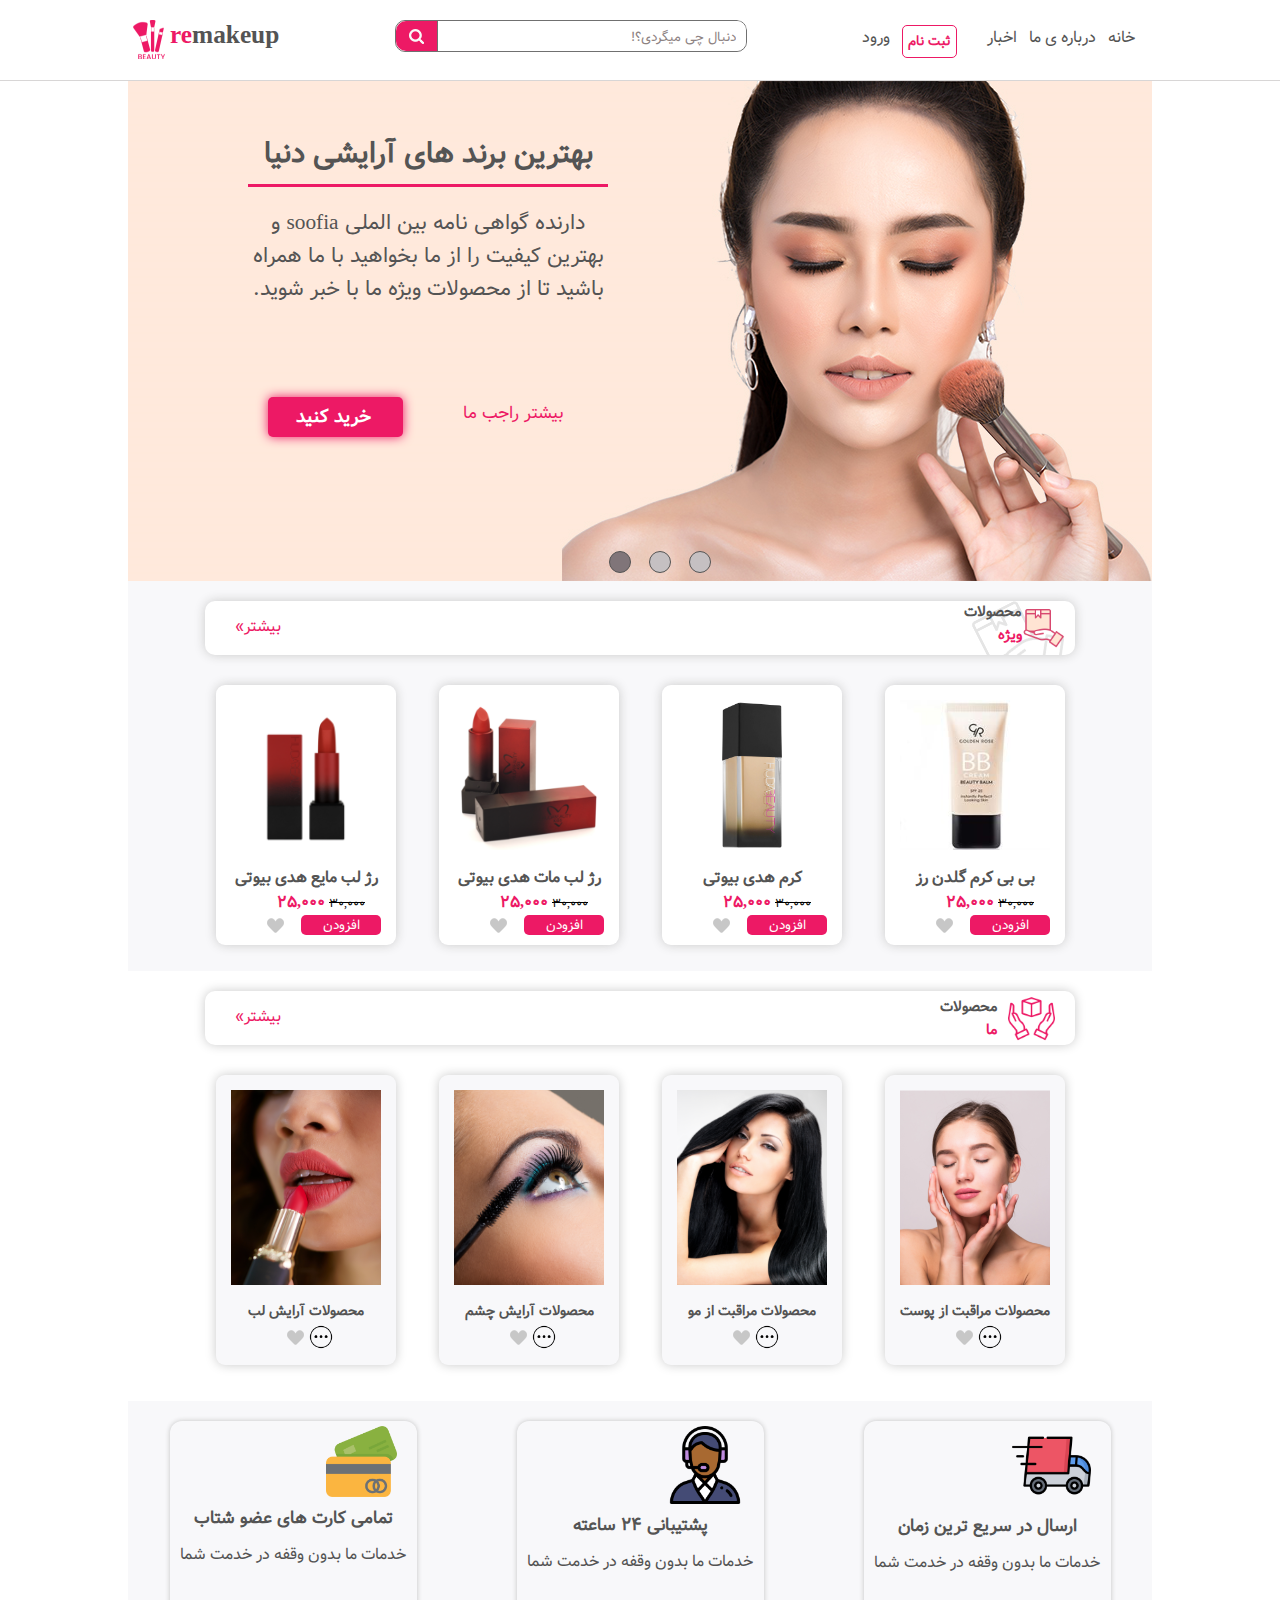
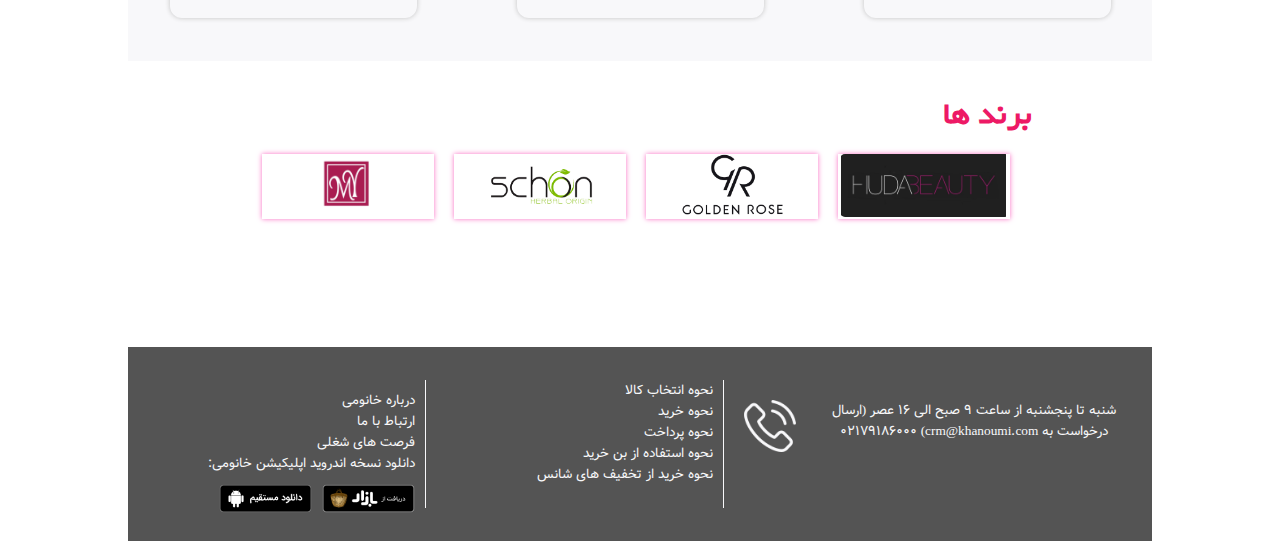
<file: index.html>
<html lang="fa" dir="rtl">

<head>
    <!-- meta tag -->
    <meta charset="UTF-8">
    <meta name="viewport" content="width=device-width, initial-scale=1.0">
    <!-- title -->
    <title>صفحه اصلی</title>
    <!-- styles -->
    <link rel="stylesheet" href="css/font.css">
    <link rel="stylesheet" href="css/main.responsive.css">
    <link rel="stylesheet" href="css/main.style.css">


</head>

<body>
    <!-- start header -->
    <header>
        <!-- start header center-->
        <div class="center">
            <!-- start header top_bar_menu-->
            <div class="top_bar_menu">
                <!-- start header menu-->
                <div class="menu">
                    <ul>
                        <!-- start li=item-->
                        <li class="menuu">
                            <a href="">
                                <H2>خانه</H2>
                            </a>
                        </li>
                        <li class="menuu">
                            <a href="">
                                <H2>درباره ی ما</H2>
                            </a>
                        </li>
                        <li class="menuu">
                            <a href="">
                                <H2>اخبار</H2>
                            </a>
                        </li>
                        <!-- end li=item-->
                    </ul>
                    <ul class="up_in">
                        <li class="sign up">
                            <a href="">
                                <h2>ثبت نام</h2>
                            </a>
                        </li>
                        <li class="menuu">
                            <a href="">
                                <h2> ورود</h2>
                            </a>
                        </li>
                    </ul>
                </div>
                <!-- end header menu-->
                <div class="search_box">
                    <form method="get">
                        <input type="search" name="search" id="search" placeholder="دنبال چی میگردی؟!">
                        <input type="submit" name="search_sub" id="search_sub">
                        <label for="search_sub"></label>
                    </form>
                </div>
                <div class="logo_box">
                    <i class="icon"></i>
                    <span class="re">re</span>
                    <span class="make">makeup</span>
                </div>
            </div>
            <!-- end header top_bar_menu-->

        </div>
        <!-- end header center-->
    </header>
    <!-- end header -->
    <!-- start slider -->
    <div class="slider">
        <!-- start slider center-->
        <div class="center">
            <div class="slider1">
                <div class="text">
                    <h2>بهترین برند های آرایشی دنیا</h2>
                    <p>دارنده گواهی نامه بین الملی soofia و بهترین کیفیت را از ما بخواهید با ما همراه باشید تا از محصولات ویژه ما با خبر شوید.</p>
                    <a class="buy">
                        <h3>خرید کنید</h3>
                    </a>
                    <a class="more">بیشتر راجب ما</a>
                </div>
                <div class="item">
                    <ul>
                        <li>
                            <a onclick="item3()" class="item3" href="#!">
                            </a>
                        </li>
                        <li>
                            <a onclick="item2()" class="item2" href="#!">
                            </a>
                        </li>
                        <li>
                            <a onclick="item1()" class="item1 active" href="#!">
                            </a>
                        </li>
                    </ul>
                </div>
            </div>
        </div>
        <!-- start slider center-->
    </div>
    <!-- end slider -->
    <!-- start Special product -->
    <div class="product">
        <!-- start product spacial center-->
        <div class="center">
            <div class="product_box">
                <!-- start product spacial header-->
                <div class="header_product">
                    <div class="right">
                        <div class="icon"></div>
                        <div class="text">
                            <h2>محصولات</h2>
                            <h3>ویژه</h3>
                        </div>
                    </div>
                    <a href="">
                        <span>بیشتر»</span>
                    </a>
                </div>
                <!-- end product spacial header-->

                <div class="product1">
                    <ul>
                        <li>
                            <div class="img">
                                <div class="hover_box">
                                    <a class="childIcon childIcon1" href="">
                                        <i class="like"></i>
                                    </a>
                                    <a class="childIcon" href="">
                                        <i class="buy"></i>
                                    </a>
                                    <a class="childIcon" href="">
                                        <i class="more"></i>
                                    </a>
                                </div>
                                <img src="image/product1.png" alt="">
                            </div>
                            <a class="text" href="">
                                <h2>بی بی کرم گلدن رز</h2>
                            </a>
                            <p>
                                <span class="disprice">30,000</span>
                                <Span class="price">25,000</Span>
                            </p>
                            <a href="" class="add">افزودن</a>
                            <a href="" class="like">
                                <i class="icon"></i>
                            </a>
                        </li>
                        <li>
                            <div class="img">
                                <div class="hover_box">
                                    <a class="childIcon childIcon1" href="">
                                        <i class="like"></i>
                                    </a>
                                    <a class="childIcon" href="">
                                        <i class="buy"></i>
                                    </a>
                                    <a class="childIcon" href="">
                                        <i class="more"></i>
                                    </a>
                                </div>
                                <img src="image/product2.png" alt="">
                            </div>
                            <a class="text" href="">
                                <h2>کرم هدی بیوتی</h2>
                            </a>
                            <p>
                                <span class="disprice">30,000</span>
                                <Span class="price">25,000</Span>
                            </p>
                            <a href="" class="add">افزودن</a>
                            <a href="" class="like">
                                <i class="icon"></i>
                            </a>
                        </li>
                        <li>
                            <div class="img">
                                <div class="hover_box">
                                    <a class="childIcon childIcon1" href="">
                                        <i class="like"></i>
                                    </a>
                                    <a class="childIcon" href="">
                                        <i class="buy"></i>
                                    </a>
                                    <a class="childIcon" href="">
                                        <i class="more"></i>
                                    </a>
                                </div>
                                <img src="image/product3.png" alt="">
                            </div>
                            <a class="text" href="">
                                <h2>رژ لب مات هدی بیوتی</h2>
                            </a>
                            <p>
                                <span class="disprice">30,000</span>
                                <Span class="price">25,000</Span>
                            </p>
                            <a href="" class="add">افزودن</a>
                            <a href="" class="like">
                                <i class="icon"></i>
                            </a>
                        </li>
                        <li>
                            <div class="img">
                                <div class="hover_box">
                                    <a class="childIcon childIcon1" href="">
                                        <i class="like"></i>
                                    </a>
                                    <a class="childIcon" href="">
                                        <i class="buy"></i>
                                    </a>
                                    <a class="childIcon" href="">
                                        <i class="more"></i>
                                    </a>
                                </div>
                                <img src="image/product4.png" alt="">
                            </div>
                            <a class="text" href="">
                                <h2>رژ لب مایع هدی بیوتی</h2>
                            </a>
                            <p>
                                <span class="disprice">30,000</span>
                                <Span class="price">25,000</Span>
                            </p>
                            <a href="" class="add">افزودن</a>
                            <a href="" class="like">
                                <i class="icon"></i>
                            </a>
                        </li>
                    </ul>
                </div>
            </div>

        </div>
        <!-- end product spacial center-->
    </div>
    <!-- end Special product -->
    <!-- start product -->
    <div class="pr">
        <!-- start product center-->
        <div class="center">
            <div class="pr_box">
                <!-- start product header-->
                <div class="header_pr">
                    <div class="right">
                        <div class="icon"></div>
                        <div class="text">
                            <h2>محصولات</h2>
                            <h3>ما</h3>
                        </div>
                    </div>
                    <a href="">
                        <span>بیشتر»</span>
                    </a>
                </div>
                <!-- end product header-->
                <!-- start product slider_box1-->
                <div class="slider sliderOne">
                    <div onclick="next1()" class="next">
                        <i class="icon"></i>
                    </div>
                    <div onclick="prev1()" class="prev">
                        <i class="icon"></i>
                    </div>
                    <ul>
                        <li>
                            <div class="img">
                                <div class="hover_box">
                                    <a class="childIcon childIcon1" href="">
                                        <i class="like"></i>
                                    </a>
                                    <a class="childIcon" href="">
                                        <i class="buy"></i>
                                    </a>
                                    <a class="childIcon" href="">
                                        <i class="more"></i>
                                    </a>
                                </div>
                                <img src="image/pr1.png" alt="">
                            </div>
                            <a class="text" href="">
                                <h2>محصولات مراقبت از پوست</h2>
                            </a>
                            <a href="" class="more">
                                <i class="icon"></i>
                            </a>
                            <a href="" class="likee">
                                <i class="icon"></i>
                            </a>
                        </li>
                        <li>
                            <div class="img">
                                <div class="hover_box">
                                    <a class="childIcon childIcon1" href="">
                                        <i class="like"></i>
                                    </a>
                                    <a class="childIcon" href="">
                                        <i class="buy"></i>
                                    </a>
                                    <a class="childIcon" href="">
                                        <i class="more"></i>
                                    </a>
                                </div>
                                <img src="image/pr2.png" alt="">
                            </div>
                            <a class="text" href="">
                                <h2>محصولات مراقبت از مو</h2>
                            </a>
                            <a href="" class="more">
                                <i class="icon"></i>
                            </a>
                            <a href="" class="likee">
                                <i class="icon"></i>
                            </a>
                        </li>
                        <li>
                            <div class="img">
                                <div class="hover_box">
                                    <a class="childIcon childIcon1" href="">
                                        <i class="like"></i>
                                    </a>
                                    <a class="childIcon" href="">
                                        <i class="buy"></i>
                                    </a>
                                    <a class="childIcon" href="">
                                        <i class="more"></i>
                                    </a>
                                </div>
                                <img src="image/pr3.png" alt="">
                            </div>
                            <a class="text" href="">
                                <h2>محصولات آرایش چشم</h2>
                            </a>
                            <a href="" class="more">
                                <i class="icon"></i>
                            </a>
                            <a href="" class="likee">
                                <i class="icon"></i>
                            </a>
                        </li>
                        <li>
                            <div class="img">
                                <div class="hover_box">
                                    <a class="childIcon childIcon1" href="">
                                        <i class="like"></i>
                                    </a>
                                    <a class="childIcon" href="">
                                        <i class="buy"></i>
                                    </a>
                                    <a class="childIcon" href="">
                                        <i class="more"></i>
                                    </a>
                                </div>
                                <img src="image/pr4.png" alt="">
                            </div>
                            <a class="text" href="">
                                <h2>محصولات آرایش لب</h2>
                            </a>
                            <a href="" class="more">
                                <i class="icon"></i>
                            </a>
                            <a href="" class="likee">
                                <i class="icon"></i>
                            </a>
                        </li>
                    </ul>
                </div>
                <!-- end product slider_box1-->
                <!-- start product slider_box2-->
                <div class="slider sliderTwo">
                    <div onclick="next2()" class="next">
                        <i class="icon"></i>
                    </div>
                    <div onclick="prev2()" class="prev">
                        <i class="icon"></i>
                    </div>
                    <ul>
                        <li>
                            <div class="img">
                                <div class="hover_box">
                                    <a class="childIcon childIcon1" href="">
                                        <i class="like"></i>
                                    </a>
                                    <a class="childIcon" href="">
                                        <i class="buy"></i>
                                    </a>
                                    <a class="childIcon" href="">
                                        <i class="more"></i>
                                    </a>
                                </div>
                                <img src="image/pr5.png" alt="">
                            </div>
                            <a class="text" href="">
                                <h2>محصولات آرایش صورت</h2>
                            </a>
                            <a href="" class="more">
                                <i class="icon"></i>
                            </a>
                            <a href="" class="likee">
                                <i class="icon"></i>
                            </a>
                        </li>
                        <li>
                            <div class="img">
                                <div class="hover_box">
                                    <a class="childIcon childIcon1" href="">
                                        <i class="like"></i>
                                    </a>
                                    <a class="childIcon" href="">
                                        <i class="buy"></i>
                                    </a>
                                    <a class="childIcon" href="">
                                        <i class="more"></i>
                                    </a>
                                </div>
                                <img src="image/pr6.png" alt="">
                            </div>
                            <a class="text" href="">
                                <h2>براش ها</h2>
                            </a>
                            <a href="" class="more">
                                <i class="icon"></i>
                            </a>
                            <a href="" class="likee">
                                <i class="icon"></i>
                            </a>
                        </li>
                        <li>
                            <div class="img">
                                <div class="hover_box">
                                    <a class="childIcon childIcon1" href="">
                                        <i class="like"></i>
                                    </a>
                                    <a class="childIcon" href="">
                                        <i class="buy"></i>
                                    </a>
                                    <a class="childIcon" href="">
                                        <i class="more"></i>
                                    </a>
                                </div>
                                <img src="image/pr7.png" alt="">
                            </div>
                            <a class="text" href="">
                                <h2>محصولات زیبایی</h2>
                            </a>
                            <a href="" class="more">
                                <i class="icon"></i>
                            </a>
                            <a href="" class="likee">
                                <i class="icon"></i>
                            </a>
                        </li>
                        <li>
                            <div class="img">
                                <div class="hover_box">
                                    <a class="childIcon childIcon1" href="">
                                        <i class="like"></i>
                                    </a>
                                    <a class="childIcon" href="">
                                        <i class="buy"></i>
                                    </a>
                                    <a class="childIcon" href="">
                                        <i class="more"></i>
                                    </a>
                                </div>
                                <img src="image/pr8.png" alt="">
                            </div>
                            <a class="text" href="">
                                <h2>شامپو ها</h2>
                            </a>
                            <a href="" class="more">
                                <i class="icon"></i>
                            </a>
                            <a href="" class="likee">
                                <i class="icon"></i>
                            </a>
                        </li>
                    </ul>
                </div>
                <!-- end product slider_box2-->
            </div>
        </div>
        <!-- end product center-->
    </div>
    <!-- end product -->
    <!-- start support -->
    <div class="support">
        <div class="center">
            <div class="support_box">
                <ul>
                    <li>
                        <a href="">
                            <img class="delivery" src="image/delivery.png" alt="">
                            <h2>ارسال در سریع ترین زمان</h2>
                            <h3>خدمات ما بدون وقفه در خدمت شما</h3>
                        </a>
                    </li>
                    <li>
                        <a href="">
                            <img class="supportIcon" src="image/support.png" alt="">
                            <h2>پشتیبانی 24 ساعته</h2>
                            <h3>خدمات ما بدون وقفه در خدمت شما</h3>
                        </a>
                    </li>
                    <li>
                        <a href="">
                            <img class="credit" src="image/credit-card.png" alt="">
                            <h2>تمامی کارت های عضو شتاب</h2>
                            <h3>خدمات ما بدون وقفه در خدمت شما</h3>
                        </a>
                    </li>
                </ul>
            </div>
        </div>
    </div>
    <!-- end support -->
    <!-- start brand -->
    <div class="brand">
        <div class="center">
            <div class="brand_box">
                <h2>برند ها</h2>
                <ul>
                    <li>
                        <img src="image/huda.png" alt="">
                    </li>
                    <li>
                        <img src="image/golden.png" alt="">
                    </li>
                    <li>
                        <img src="image/shon.png" alt="">
                    </li>
                    <li>
                        <img src="image/my.png" alt="">
                    </li>
                </ul>
            </div>
        </div>
    </div>
    <!-- end brand -->
    <!-- start footer -->
    <div class="footer">
        <div class="center">
            <ul>
                <li class="footer1">
                    <div class="box1">
                        <p>شنبه تا پنجشنبه از ساعت 9 صبح الی 16 عصر (ارسال درخواست به crm@khanoumi.com) 02179186000
                        </p>
                        <i class="icon"></i>
                    </div>
                </li>
                <li class="footer2">
                    <p>نحوه انتخاب کالا
                        <br> نحوه خرید
                        <br> نحوه پرداخت
                        <br> نحوه استفاده از بن خرید
                        <br> نحوه خرید از تخفیف های شانس</p>
                </li>
                <li class="footer3">
                    <p>درباره خانومی
                        <br> ارتباط با ما
                        <br> فرصت های شغلی
                        <br> دانلود نسخه اندروید اپلیکیشن خانومی:</p>
                    <a href=""> <img src="image/bazaar-dl.png" alt=""></a>
                    <a href=""> <img src="image/direct-dl.png" alt=""></a>

                </li>
            </ul>
        </div>
    </div>
    <!-- end footer -->

    <!-- scripts -->
    <script src="js/jquery-3.3.1.min.js"></script>
    <script src="js/script.js"></script>
</body>

</html>
</file>
<file: css/font.css>
/* font*/

@font-face {
    font-family: Vazir-Bold;
    src: url(../font/Vazir-Bold-FD-WOL.eot) format('eot'), url(../font/Vazir-Bold-FD-WOL.woff) format('woff'), url(../font/Vazir-Bold-FD-WOL.ttf) format('truetype');
}

@font-face {
    font-family: Vazir-FD;
    src: url(../font/Vazir-FD-WOL.eot) format('eot'), url(../font/Vazir-FD-WOL.woff) format('woff'), url(../font/Vazir-FD-WOL.ttf) format('truetype');
}

@font-face {
    font-family: Vazir-Light;
    src: url(../font/Vazir-Light-FD-WOL.eot) format('eot'), url(../font/Vazir-Light-FD-WOL.woff) format('woff'), url(../font/Vazir-Light-FD-WOL.ttf) format('truetype');
}

@font-face {
    font-family: Vazir-Medium;
    src: url(../font/Vazir-Medium-FD-WOL.eot) format('eot'), url(../font/Vazir-Medium-FD-WOL.woff) format('woff'), url(../font/Vazir-Medium-FD-WOL.ttf) format('truetype');
}

@font-face {
    font-family: Vazir-Thin;
    src: url(../font/Vazir-Thin-FD-WOL.eot) format('eot'), url(../font/Vazir-Thin-FD-WOL.woff) format('woff'), url(../font/Vazir-Thin-FD-WOL.ttf) format('truetype');
}

@font-face {
    font-family: Yekan;
    src: url(../font/Yekan.eot);
    src: url(../font/Yekan.eot?#iefix) format('embedded-opentype'), url(../font/Yekan.woff) format('woff');
}
</file>
<file: css/main.responsive.css>
@media (min-width: 1024px) {
  header {
    width: 100%;
    height: 80px;
    border-bottom: 1px solid #d8d6d6;
  }
  header .center {
    width: 1024px;
    height: 80px;
    margin: 0px auto;
  }
  header .center .top_bar_menu {
    width: 1024px;
    height: 79px;
  }
  header .center .top_bar_menu .menu {
    width: 400px;
    height: 40px;
    margin: 20px 0;
    padding-right: 5px;
  }
  header .center .top_bar_menu .menu ul .menuu {
    font-size: 8pt;
    margin-right: 12px;
    padding: 5px 0;
  }
  header .center .top_bar_menu .menu ul .menuu:hover h2 {
    border-bottom: 1px solid #ED1965;
  }
  header .center .top_bar_menu .menu .up_in .up {
    font-size: 8pt;
    margin: 5px 30px 0 0;
    border: 1px solid #ED1965;
  }
  header .center .top_bar_menu .menu .up_in .up h2 {
    font-size: 10pt;
    padding: 5px;
  }
  header .center .top_bar_menu .search_box {
    width: 400px;
    height: 40px;
    margin: 20px 0;
  }
  header .center .top_bar_menu .search_box form {
    width: 350px;
    height: 30px;
    border: 1px solid #707070;
  }
  header .center .top_bar_menu .search_box form #search {
    width: 308px;
    height: 30px;
    padding-right: 10px;
  }
  header .center .top_bar_menu .search_box form #search::-webkit-input-placeholder {
    font-size: 10pt;
  }
  header .center .top_bar_menu .search_box form #search:-ms-input-placeholder {
    font-size: 10pt;
  }
  header .center .top_bar_menu .search_box form #search::-ms-input-placeholder {
    font-size: 10pt;
  }
  header .center .top_bar_menu .search_box form #search::placeholder {
    font-size: 10pt;
  }
  header .center .top_bar_menu .search_box form label {
    width: 41px;
    height: 30px;
    border-right: 1px solid #707070;
  }
  header .center .top_bar_menu .logo_box {
    width: 214px;
    height: 79px;
    margin: 20px 0;
    padding-left: 5px;
  }
  header .center .top_bar_menu .logo_box .icon {
    width: 32px;
    height: 39px;
    margin-right: 5px;
  }
  header .center .top_bar_menu .logo_box .re {
    font-size: 19pt;
  }
  header .center .top_bar_menu .logo_box .make {
    font-size: 19pt;
  }
  .slider {
    width: 100%;
    height: 500px;
  }
  .slider .center {
    width: 1024px;
    height: 500px;
    margin: 0px auto;
  }
  .slider .center .slider1 {
    width: 1024px;
    height: 500px;
  }
  .slider .center .slider1 .text {
    margin: 50px 0 0 80px;
    width: 400px;
    height: 350px;
  }
  .slider .center .slider1 .text h2 {
    width: 360px;
    height: 53px;
    border-bottom: 3px solid #ED1965;
    font-size: 22pt;
  }
  .slider .center .slider1 .text p {
    width: 360px;
    min-height: 100px;
    margin-top: 20px;
    font-size: 16pt;
  }
  .slider .center .slider1 .text .buy {
    font-size: 16pt;
    padding: 0 5px 0 0;
    width: 130px;
    height: 40px;
    margin: 90px 0 0 60px;
  }
  .slider .center .slider1 .text .buy h3 {
    margin-top: 5px;
    font-size: 14pt;
  }
  .slider .center .slider1 .text .more {
    font-size: 13pt;
    margin: 93px 0 0 60px;
  }
  .slider .center .slider1 .item {
    margin: 470px 441px 0 0;
  }
  .slider .center .slider1 .item ul {
    width: 102px;
    height: 22px;
  }
  .slider .center .slider1 .item ul li {
    width: 20px;
    height: 20px;
    margin-right: 20px;
  }
  .slider .center .slider1 .item ul li a {
    width: 20px;
    height: 20px;
    border: 1px solid #545454;
  }
  .slider .center .slider1 .item ul li:first-child {
    margin-right: 0;
  }
  .product {
    width: 100%;
    height: 390px;
  }
  .product .center {
    width: 1024px;
    height: 390px;
    margin: 0 auto;
  }
  .product .center .product_box {
    width: 1024px;
    height: 390px;
    margin-top: 20px;
  }
  .product .center .product_box .header_product {
    width: 870px;
    height: 54px;
    margin: 0px 77px 0 77px;
  }
  .product .center .product_box .header_product .right {
    height: 54px;
  }
  .product .center .product_box .header_product .right .icon {
    width: 43px;
    height: 43px;
    margin: 4px 10px 0 0;
  }
  .product .center .product_box .header_product .right .text h2 {
    font-size: 11pt;
  }
  .product .center .product_box .header_product .right .text h3 {
    font-size: 11pt;
  }
  .product .center .product_box .header_product span {
    margin: 13px 30px;
  }
  .product .center .product_box .product1 {
    width: 870px;
    height: 336px;
    margin: 20px 77px 0 77px;
  }
  .product .center .product_box .product1 ul {
    width: 870px;
    height: 296px;
  }
  .product .center .product_box .product1 ul li {
    float: right;
    width: 180px;
    height: 260px;
    margin: 10px 43px 0 0;
  }
  .product .center .product_box .product1 ul li:first-child {
    margin-right: 10px;
  }
  .product .center .product_box .product1 ul li .img {
    width: 150px;
    height: 150px;
    margin: 15px;
  }
  .product .center .product_box .product1 ul li .img:hover .hover_box {
    width: 150px;
    height: 150px;
    top: 0;
    right: 0;
  }
  .product .center .product_box .product1 ul li .img .hover_box {
    width: 0;
    height: 0;
    top: 75px;
    right: 75px;
  }
  .product .center .product_box .product1 ul li .img .hover_box .childIcon {
    width: 20px;
    height: 20px;
    margin: 65px 0px 0 0;
  }
  .product .center .product_box .product1 ul li .img .hover_box .childIcon .more {
    width: 20px;
    height: 20px;
  }
  .product .center .product_box .product1 ul li .img .hover_box .childIcon .buy {
    width: 20px;
    height: 20px;
  }
  .product .center .product_box .product1 ul li .img .hover_box .childIcon .like {
    width: 20px;
    height: 20px;
  }
  .product .center .product_box .product1 ul li .img .hover_box .childIcon i {
    margin-right: 10px;
  }
  .product .center .product_box .product1 ul li .img .hover_box .childIcon i:first-child {
    margin-right: 0;
  }
  .product .center .product_box .product1 ul li .img .hover_box .childIcon1 {
    margin-right: 40px;
  }
  .product .center .product_box .product1 ul li .text {
    font-size: 8pt;
  }
  .product .center .product_box .product1 ul li p {
    width: 150px;
  }
  .product .center .product_box .product1 ul li p .price {
    font-size: 12pt;
  }
  .product .center .product_box .product1 ul li p .disprice {
    font-size: 9pt;
  }
  .product .center .product_box .product1 ul li .add {
    width: 80px;
    height: 20px;
    margin: 0 15px;
    font-size: 10pt;
  }
  .product .center .product_box .product1 ul li .like .icon {
    width: 20px;
    height: 20px;
  }
  .pr {
    width: 100%;
    height: 410px;
  }
  .pr .center {
    width: 1024px;
    height: 410px;
    margin: 0 auto;
  }
  .pr .center .pr_box {
    width: 1024px;
    height: 410px;
    margin-top: 20px;
  }
  .pr .center .pr_box .header_pr {
    width: 870px;
    height: 54px;
    margin: 0px 77px 0 77px;
  }
  .pr .center .pr_box .header_pr .right {
    height: 54px;
  }
  .pr .center .pr_box .header_pr .right .icon {
    width: 47px;
    height: 47px;
    margin: 4px 20px 0 0;
  }
  .pr .center .pr_box .header_pr .right .text {
    margin: 5px 10px 0 0;
  }
  .pr .center .pr_box .header_pr .right .text h2 {
    font-size: 11pt;
  }
  .pr .center .pr_box .header_pr .right .text h3 {
    font-size: 11pt;
  }
  .pr .center .pr_box .header_pr span {
    margin: 13px 30px;
  }
  .pr .center .pr_box .slider {
    width: 870px;
    height: 356px;
    margin: 0px 77px 0 77px;
  }
  .pr .center .pr_box .slider .next {
    width: 30px;
    height: 80px;
    top: 138px;
    right: 10px;
  }
  .pr .center .pr_box .slider .next .icon {
    width: 14px;
    height: 23px;
    margin: 28.5px 8px;
  }
  .pr .center .pr_box .slider .prev {
    width: 30px;
    height: 80px;
    top: 138px;
    left: 10px;
  }
  .pr .center .pr_box .slider .prev .icon {
    width: 14px;
    height: 23px;
    margin: 28.5px 8px;
  }
  .pr .center .pr_box .slider ul {
    width: 870px;
    height: 356px;
    margin-top: 20px;
  }
  .pr .center .pr_box .slider ul li {
    width: 180px;
    height: 290px;
    margin: 10px 43px 0 0;
  }
  .pr .center .pr_box .slider ul li:first-child {
    margin-right: 10px;
  }
  .pr .center .pr_box .slider ul li .img {
    width: 150px;
    height: 195px;
    margin: 15px;
  }
  .pr .center .pr_box .slider ul li .img:hover .hover_box {
    top: 0;
    right: 0;
  }
  .pr .center .pr_box .slider ul li .img .hover_box {
    width: 150px;
    height: 195px;
    top: 195px;
    right: 150px;
  }
  .pr .center .pr_box .slider ul li .img .hover_box .childIcon {
    width: 20px;
    height: 20px;
    margin: 87px 0px 0 0;
  }
  .pr .center .pr_box .slider ul li .img .hover_box .childIcon .more {
    width: 20px;
    height: 20px;
  }
  .pr .center .pr_box .slider ul li .img .hover_box .childIcon .buy {
    width: 20px;
    height: 20px;
  }
  .pr .center .pr_box .slider ul li .img .hover_box .childIcon .like {
    width: 20px;
    height: 20px;
  }
  .pr .center .pr_box .slider ul li .img .hover_box .childIcon i {
    margin-right: 10px;
  }
  .pr .center .pr_box .slider ul li .img .hover_box .childIcon i:first-child {
    margin-right: 0;
  }
  .pr .center .pr_box .slider ul li .img .hover_box .childIcon1 {
    margin-right: 40px;
  }
  .pr .center .pr_box .slider ul li .text {
    font-size: 7pt;
  }
  .pr .center .pr_box .slider ul li .more {
    width: 30px;
    height: 30px;
    margin-right: 60px;
  }
  .pr .center .pr_box .slider ul li .more .icon {
    width: 30px;
    height: 30px;
  }
  .pr .center .pr_box .slider ul li .likee {
    width: 20px;
    height: 20px;
    margin-top: 5px;
  }
  .pr .center .pr_box .slider ul li .likee .icon {
    width: 20px;
    height: 20px;
  }
  .support {
    width: 100%;
    height: 260px;
    margin-top: 20px;
  }
  .support .center {
    width: 1024px;
    height: 260px;
    margin: 0 auto;
  }
  .support .center .support_box {
    width: 1024px;
    height: 207px;
    margin-top: 20px;
  }
  .support .center .support_box ul {
    width: 1024px;
    height: 207px;
  }
  .support .center .support_box ul li {
    width: 247px;
    height: 197px;
    margin-right: 100px;
  }
  .support .center .support_box ul li:first-child {
    margin-right: 41.5px;
  }
  .support .center .support_box ul li .delivery {
    width: 79px;
    height: 79px;
    margin: 5px 20px 0 0;
  }
  .support .center .support_box ul li .supportIcon {
    width: 78px;
    height: 78px;
    margin: 5px 20px 0 0;
  }
  .support .center .support_box ul li .credit {
    width: 71px;
    height: 71px;
    margin: 5px 20px 0 0;
  }
  .support .center .support_box ul li h2 {
    font-size: 13pt;
  }
  .support .center .support_box ul li h3 {
    margin-top: 10px;
    font-size: 12pt;
  }
  .brand {
    width: 100%;
    height: 246px;
    margin-top: 20px;
  }
  .brand .center {
    width: 1024px;
    height: 246px;
    margin: 0 auto;
  }
  .brand .center .brand_box {
    width: 1024px;
    height: 145px;
    margin-top: 20px;
  }
  .brand .center .brand_box h2 {
    font-size: 25pt;
    margin-right: 120px;
    margin-bottom: 20px;
  }
  .brand .center .brand_box ul {
    width: 1024px;
    height: 145px;
  }
  .brand .center .brand_box ul li {
    width: 172px;
    height: 65px;
    margin-right: 20px;
  }
  .brand .center .brand_box ul li:first-child {
    margin-right: 142px;
  }
  .footer {
    width: 100%;
    height: 194px;
    margin-top: 20px;
  }
  .footer .center {
    width: 1024px;
    height: 194px;
    margin: 0 auto;
  }
  .footer .center ul {
    width: 1024px;
    height: 194px;
  }
  .footer .center ul .footer1 {
    width: 428px;
    height: 128px;
    border-left: 1px solid #F8F8FA;
    margin-top: 33px;
  }
  .footer .center ul .footer1 .box1 {
    margin: 20px 20px 0 0;
  }
  .footer .center ul .footer1 .box1 .icon {
    width: 52px;
    height: 52px;
  }
  .footer .center ul .footer1 .box1 p {
    width: 316px;
    margin-left: 20px;
    font-size: 10pt;
  }
  .footer .center ul .footer2 {
    width: 297px;
    height: 128px;
    border-left: 1px solid #F8F8FA;
    margin-top: 33px;
  }
  .footer .center ul .footer2 p {
    margin-right: 10px;
    font-size: 10pt;
  }
  .footer .center ul .footer3 {
    width: 296px;
    height: 128px;
    margin-top: 33px;
  }
  .footer .center ul .footer3 p {
    margin: 10px 10px;
    font-size: 10pt;
  }
  .footer .center ul .footer3 img {
    width: 93px;
    height: 29px;
    margin-right: 10px;
  }
}

@media (max-width: 1024px) {
  header {
    width: 100%;
    height: 80px;
    border-bottom: 1px solid #d8d6d6;
  }
  header .center {
    width: 1024px;
    height: 80px;
    margin: 0px auto;
  }
  header .center .top_bar_menu {
    width: 1024px;
    height: 79px;
  }
  header .center .top_bar_menu .menu {
    width: 400px;
    height: 40px;
    margin: 20px 0;
    padding-right: 5px;
  }
  header .center .top_bar_menu .menu ul .menuu {
    font-size: 8pt;
    margin-right: 12px;
    padding: 5px 0;
  }
  header .center .top_bar_menu .menu ul .menuu:hover h2 {
    border-bottom: 1px solid #ED1965;
  }
  header .center .top_bar_menu .menu .up_in .up {
    font-size: 8pt;
    margin: 5px 30px 0 0;
    border: 1px solid #ED1965;
  }
  header .center .top_bar_menu .menu .up_in .up h2 {
    font-size: 10pt;
    padding: 5px;
  }
  header .center .top_bar_menu .search_box {
    width: 400px;
    height: 40px;
    margin: 20px 0;
  }
  header .center .top_bar_menu .search_box form {
    width: 350px;
    height: 30px;
    border: 1px solid #707070;
  }
  header .center .top_bar_menu .search_box form #search {
    width: 308px;
    height: 30px;
    padding-right: 10px;
  }
  header .center .top_bar_menu .search_box form #search::-webkit-input-placeholder {
    font-size: 10pt;
  }
  header .center .top_bar_menu .search_box form #search:-ms-input-placeholder {
    font-size: 10pt;
  }
  header .center .top_bar_menu .search_box form #search::-ms-input-placeholder {
    font-size: 10pt;
  }
  header .center .top_bar_menu .search_box form #search::placeholder {
    font-size: 10pt;
  }
  header .center .top_bar_menu .search_box form label {
    width: 41px;
    height: 30px;
    border-right: 1px solid #707070;
  }
  header .center .top_bar_menu .logo_box {
    width: 214px;
    height: 79px;
    margin: 20px 0;
    padding-left: 5px;
  }
  header .center .top_bar_menu .logo_box .icon {
    width: 32px;
    height: 39px;
    margin-right: 5px;
  }
  header .center .top_bar_menu .logo_box .re {
    font-size: 19pt;
  }
  header .center .top_bar_menu .logo_box .make {
    font-size: 19pt;
  }
  .slider {
    width: 100%;
    height: 500px;
  }
  .slider .center {
    width: 1024px;
    height: 500px;
    margin: 0px auto;
  }
  .slider .center .slider1 {
    width: 1024px;
    height: 500px;
  }
  .slider .center .slider1 .text {
    margin: 50px 0 0 80px;
    width: 400px;
    height: 350px;
  }
  .slider .center .slider1 .text h2 {
    width: 360px;
    height: 53px;
    border-bottom: 3px solid #ED1965;
    font-size: 22pt;
  }
  .slider .center .slider1 .text p {
    width: 360px;
    min-height: 100px;
    margin-top: 20px;
    font-size: 16pt;
  }
  .slider .center .slider1 .text .buy {
    font-size: 16pt;
    padding: 0 5px 0 0;
    width: 130px;
    height: 40px;
    margin: 90px 0 0 60px;
  }
  .slider .center .slider1 .text .buy h3 {
    margin-top: 5px;
    font-size: 14pt;
  }
  .slider .center .slider1 .text .more {
    font-size: 13pt;
    margin: 93px 0 0 60px;
  }
  .slider .center .slider1 .item {
    margin: 470px 441px 0 0;
  }
  .slider .center .slider1 .item ul {
    width: 102px;
    height: 22px;
  }
  .slider .center .slider1 .item ul li {
    width: 20px;
    height: 20px;
    margin-right: 20px;
  }
  .slider .center .slider1 .item ul li a {
    width: 20px;
    height: 20px;
    border: 1px solid #545454;
  }
  .slider .center .slider1 .item ul li:first-child {
    margin-right: 0;
  }
  .product {
    width: 100%;
    height: 390px;
  }
  .product .center {
    width: 1024px;
    height: 390px;
    margin: 0 auto;
  }
  .product .center .product_box {
    width: 1024px;
    height: 390px;
    margin-top: 20px;
  }
  .product .center .product_box .header_product {
    width: 870px;
    height: 54px;
    margin: 0px 77px 0 77px;
  }
  .product .center .product_box .header_product .right {
    height: 54px;
  }
  .product .center .product_box .header_product .right .icon {
    width: 43px;
    height: 43px;
    margin: 4px 10px 0 0;
  }
  .product .center .product_box .header_product .right .text h2 {
    font-size: 11pt;
  }
  .product .center .product_box .header_product .right .text h3 {
    font-size: 11pt;
  }
  .product .center .product_box .header_product span {
    margin: 13px 30px;
  }
  .product .center .product_box .product1 {
    width: 870px;
    height: 336px;
    margin: 20px 77px 0 77px;
  }
  .product .center .product_box .product1 ul {
    width: 870px;
    height: 296px;
  }
  .product .center .product_box .product1 ul li {
    float: right;
    width: 180px;
    height: 260px;
    margin: 10px 43px 0 0;
  }
  .product .center .product_box .product1 ul li:first-child {
    margin-right: 10px;
  }
  .product .center .product_box .product1 ul li .img {
    width: 150px;
    height: 150px;
    margin: 15px;
  }
  .product .center .product_box .product1 ul li .img:hover .hover_box {
    width: 150px;
    height: 150px;
    top: 0;
    right: 0;
  }
  .product .center .product_box .product1 ul li .img .hover_box {
    width: 0;
    height: 0;
    top: 75px;
    right: 75px;
  }
  .product .center .product_box .product1 ul li .img .hover_box .childIcon {
    width: 20px;
    height: 20px;
    margin: 65px 0px 0 0;
  }
  .product .center .product_box .product1 ul li .img .hover_box .childIcon .more {
    width: 20px;
    height: 20px;
  }
  .product .center .product_box .product1 ul li .img .hover_box .childIcon .buy {
    width: 20px;
    height: 20px;
  }
  .product .center .product_box .product1 ul li .img .hover_box .childIcon .like {
    width: 20px;
    height: 20px;
  }
  .product .center .product_box .product1 ul li .img .hover_box .childIcon i {
    margin-right: 10px;
  }
  .product .center .product_box .product1 ul li .img .hover_box .childIcon i:first-child {
    margin-right: 0;
  }
  .product .center .product_box .product1 ul li .img .hover_box .childIcon1 {
    margin-right: 40px;
  }
  .product .center .product_box .product1 ul li .text {
    font-size: 8pt;
  }
  .product .center .product_box .product1 ul li p {
    width: 150px;
  }
  .product .center .product_box .product1 ul li p .price {
    font-size: 12pt;
  }
  .product .center .product_box .product1 ul li p .disprice {
    font-size: 9pt;
  }
  .product .center .product_box .product1 ul li .add {
    width: 80px;
    height: 20px;
    margin: 0 15px;
    font-size: 10pt;
  }
  .product .center .product_box .product1 ul li .like .icon {
    width: 20px;
    height: 20px;
  }
  .pr {
    width: 100%;
    height: 410px;
  }
  .pr .center {
    width: 1024px;
    height: 410px;
    margin: 0 auto;
  }
  .pr .center .pr_box {
    width: 1024px;
    height: 410px;
    margin-top: 20px;
  }
  .pr .center .pr_box .header_pr {
    width: 870px;
    height: 54px;
    margin: 0px 77px 0 77px;
  }
  .pr .center .pr_box .header_pr .right {
    height: 54px;
  }
  .pr .center .pr_box .header_pr .right .icon {
    width: 47px;
    height: 47px;
    margin: 4px 20px 0 0;
  }
  .pr .center .pr_box .header_pr .right .text {
    margin: 5px 10px 0 0;
  }
  .pr .center .pr_box .header_pr .right .text h2 {
    font-size: 11pt;
  }
  .pr .center .pr_box .header_pr .right .text h3 {
    font-size: 11pt;
  }
  .pr .center .pr_box .header_pr span {
    margin: 13px 30px;
  }
  .pr .center .pr_box .slider {
    width: 870px;
    height: 356px;
    margin: 0px 77px 0 77px;
  }
  .pr .center .pr_box .slider .next {
    width: 30px;
    height: 80px;
    top: 138px;
    right: 10px;
  }
  .pr .center .pr_box .slider .next .icon {
    width: 14px;
    height: 23px;
    margin: 28.5px 8px;
  }
  .pr .center .pr_box .slider .prev {
    width: 30px;
    height: 80px;
    top: 138px;
    left: 10px;
  }
  .pr .center .pr_box .slider .prev .icon {
    width: 14px;
    height: 23px;
    margin: 28.5px 8px;
  }
  .pr .center .pr_box .slider ul {
    width: 870px;
    height: 356px;
    margin-top: 20px;
  }
  .pr .center .pr_box .slider ul li {
    width: 180px;
    height: 290px;
    margin: 10px 43px 0 0;
  }
  .pr .center .pr_box .slider ul li:first-child {
    margin-right: 10px;
  }
  .pr .center .pr_box .slider ul li .img {
    width: 150px;
    height: 195px;
    margin: 15px;
  }
  .pr .center .pr_box .slider ul li .img:hover .hover_box {
    top: 0;
    right: 0;
  }
  .pr .center .pr_box .slider ul li .img .hover_box {
    width: 150px;
    height: 195px;
    top: 195px;
    right: 150px;
  }
  .pr .center .pr_box .slider ul li .img .hover_box .childIcon {
    width: 20px;
    height: 20px;
    margin: 87px 0px 0 0;
  }
  .pr .center .pr_box .slider ul li .img .hover_box .childIcon .more {
    width: 20px;
    height: 20px;
  }
  .pr .center .pr_box .slider ul li .img .hover_box .childIcon .buy {
    width: 20px;
    height: 20px;
  }
  .pr .center .pr_box .slider ul li .img .hover_box .childIcon .like {
    width: 20px;
    height: 20px;
  }
  .pr .center .pr_box .slider ul li .img .hover_box .childIcon i {
    margin-right: 10px;
  }
  .pr .center .pr_box .slider ul li .img .hover_box .childIcon i:first-child {
    margin-right: 0;
  }
  .pr .center .pr_box .slider ul li .img .hover_box .childIcon1 {
    margin-right: 40px;
  }
  .pr .center .pr_box .slider ul li .text {
    font-size: 7pt;
  }
  .pr .center .pr_box .slider ul li .more {
    width: 30px;
    height: 30px;
    margin-right: 60px;
  }
  .pr .center .pr_box .slider ul li .more .icon {
    width: 30px;
    height: 30px;
  }
  .pr .center .pr_box .slider ul li .likee {
    width: 20px;
    height: 20px;
    margin-top: 5px;
  }
  .pr .center .pr_box .slider ul li .likee .icon {
    width: 20px;
    height: 20px;
  }
  .support {
    width: 100%;
    height: 260px;
    margin-top: 20px;
  }
  .support .center {
    width: 1024px;
    height: 260px;
    margin: 0 auto;
  }
  .support .center .support_box {
    width: 1024px;
    height: 207px;
    margin-top: 20px;
  }
  .support .center .support_box ul {
    width: 1024px;
    height: 207px;
  }
  .support .center .support_box ul li {
    width: 247px;
    height: 197px;
    margin-right: 100px;
  }
  .support .center .support_box ul li:first-child {
    margin-right: 41.5px;
  }
  .support .center .support_box ul li .delivery {
    width: 79px;
    height: 79px;
    margin: 5px 20px 0 0;
  }
  .support .center .support_box ul li .supportIcon {
    width: 78px;
    height: 78px;
    margin: 5px 20px 0 0;
  }
  .support .center .support_box ul li .credit {
    width: 71px;
    height: 71px;
    margin: 5px 20px 0 0;
  }
  .support .center .support_box ul li h2 {
    font-size: 13pt;
  }
  .support .center .support_box ul li h3 {
    margin-top: 10px;
    font-size: 12pt;
  }
  .brand {
    width: 100%;
    height: 246px;
    margin-top: 20px;
  }
  .brand .center {
    width: 1024px;
    height: 246px;
    margin: 0 auto;
  }
  .brand .center .brand_box {
    width: 1024px;
    height: 145px;
    margin-top: 20px;
  }
  .brand .center .brand_box h2 {
    font-size: 25pt;
    margin-right: 120px;
    margin-bottom: 20px;
  }
  .brand .center .brand_box ul {
    width: 1024px;
    height: 145px;
  }
  .brand .center .brand_box ul li {
    width: 172px;
    height: 65px;
    margin-right: 20px;
  }
  .brand .center .brand_box ul li:first-child {
    margin-right: 142px;
  }
  .footer {
    width: 100%;
    height: 194px;
    margin-top: 20px;
  }
  .footer .center {
    width: 1024px;
    height: 194px;
    margin: 0 auto;
  }
  .footer .center ul {
    width: 1024px;
    height: 194px;
  }
  .footer .center ul .footer1 {
    width: 428px;
    height: 128px;
    border-left: 1px solid #F8F8FA;
    margin-top: 33px;
  }
  .footer .center ul .footer1 .box1 {
    margin: 20px 20px 0 0;
  }
  .footer .center ul .footer1 .box1 .icon {
    width: 52px;
    height: 52px;
  }
  .footer .center ul .footer1 .box1 p {
    width: 316px;
    margin-left: 20px;
    font-size: 10pt;
  }
  .footer .center ul .footer2 {
    width: 297px;
    height: 128px;
    border-left: 1px solid #F8F8FA;
    margin-top: 33px;
  }
  .footer .center ul .footer2 p {
    margin-right: 10px;
    font-size: 10pt;
  }
  .footer .center ul .footer3 {
    width: 296px;
    height: 128px;
    margin-top: 33px;
  }
  .footer .center ul .footer3 p {
    margin: 10px 10px;
    font-size: 10pt;
  }
  .footer .center ul .footer3 img {
    width: 93px;
    height: 29px;
    margin-right: 10px;
  }
}

@media (max-width: 996px) {
  header {
    width: 100%;
    height: 80px;
    border-bottom: 1px solid #d8d6d6;
  }
  header .center {
    width: 800px;
    height: 80px;
    margin: 0px auto;
  }
  header .center .top_bar_menu {
    width: 800px;
    height: 79px;
  }
  header .center .top_bar_menu .menu {
    width: 300px;
    height: 40px;
    margin: 20px 0;
    padding-right: 5px;
  }
  header .center .top_bar_menu .menu ul .menuu {
    font-size: 8pt;
    margin-right: 12px;
    padding: 5px 0;
  }
  header .center .top_bar_menu .menu ul .menuu:hover h2 {
    border-bottom: 1px solid #ED1965;
  }
  header .center .top_bar_menu .menu .up_in .up {
    font-size: 8pt;
    margin: 5px 30px 0 0;
    border: 1px solid #ED1965;
  }
  header .center .top_bar_menu .menu .up_in .up h2 {
    font-size: 10pt;
    padding: 5px;
  }
  header .center .top_bar_menu .search_box {
    width: 302px;
    height: 40px;
    margin: 20px 0;
  }
  header .center .top_bar_menu .search_box form {
    width: 250px;
    height: 30px;
    border: 1px solid #707070;
  }
  header .center .top_bar_menu .search_box form #search {
    width: 208px;
    height: 30px;
    padding-right: 10px;
  }
  header .center .top_bar_menu .search_box form #search::-webkit-input-placeholder {
    font-size: 10pt;
  }
  header .center .top_bar_menu .search_box form #search:-ms-input-placeholder {
    font-size: 10pt;
  }
  header .center .top_bar_menu .search_box form #search::-ms-input-placeholder {
    font-size: 10pt;
  }
  header .center .top_bar_menu .search_box form #search::placeholder {
    font-size: 10pt;
  }
  header .center .top_bar_menu .search_box form label {
    width: 31px;
    height: 30px;
    border-right: 1px solid #707070;
  }
  header .center .top_bar_menu .logo_box {
    width: 160px;
    height: 79px;
    margin: 20px 10px;
    padding-left: 5px;
  }
  header .center .top_bar_menu .logo_box .icon {
    width: 32px;
    height: 39px;
    margin-right: 5px;
  }
  header .center .top_bar_menu .logo_box .re {
    font-size: 19pt;
  }
  header .center .top_bar_menu .logo_box .make {
    font-size: 19pt;
  }
  .slider {
    width: 100%;
    height: 500px;
  }
  .slider .center {
    width: 800px;
    height: 500px;
    margin: 0px auto;
  }
  .slider .center .slider1 {
    width: 800px;
    height: 500px;
  }
  .slider .center .slider1 .text {
    margin: 50px 0 0 80px;
    width: 400px;
    height: 350px;
  }
  .slider .center .slider1 .text h2 {
    width: 360px;
    height: 53px;
    border-bottom: 3px solid #ED1965;
    font-size: 22pt;
  }
  .slider .center .slider1 .text p {
    width: 360px;
    min-height: 100px;
    margin-top: 20px;
    font-size: 16pt;
  }
  .slider .center .slider1 .text .buy {
    font-size: 16pt;
    padding: 0 5px 0 0;
    width: 130px;
    height: 40px;
    margin: 90px 0 0 60px;
  }
  .slider .center .slider1 .text .buy h3 {
    margin-top: 5px;
    font-size: 14pt;
  }
  .slider .center .slider1 .text .more {
    font-size: 13pt;
    margin: 93px 0 0 60px;
  }
  .slider .center .slider1 .item {
    margin: 470px 441px 0 0;
  }
  .slider .center .slider1 .item ul {
    width: 102px;
    height: 22px;
  }
  .slider .center .slider1 .item ul li {
    width: 20px;
    height: 20px;
    margin-right: 20px;
  }
  .slider .center .slider1 .item ul li a {
    width: 20px;
    height: 20px;
    border: 1px solid #545454;
  }
  .slider .center .slider1 .item ul li:first-child {
    margin-right: 0;
  }
  .product {
    width: 100%;
    height: 726px;
  }
  .product .center {
    width: 800px;
    height: 726px;
    margin: 0 auto;
  }
  .product .center .product_box {
    width: 800px;
    height: 726px;
    margin-top: 20px;
  }
  .product .center .product_box .header_product {
    width: 700px;
    height: 54px;
    margin: 0px 50px 0 50px;
  }
  .product .center .product_box .header_product .right {
    height: 54px;
  }
  .product .center .product_box .header_product .right .icon {
    width: 43px;
    height: 43px;
    margin: 4px 10px 0 0;
  }
  .product .center .product_box .header_product .right .text h2 {
    font-size: 11pt;
  }
  .product .center .product_box .header_product .right .text h3 {
    font-size: 11pt;
  }
  .product .center .product_box .header_product span {
    margin: 13px 30px;
  }
  .product .center .product_box .product1 {
    width: 700px;
    height: 672px;
    margin: 20px 50px 0 50px;
  }
  .product .center .product_box .product1 ul {
    width: 700px;
    height: 592px;
  }
  .product .center .product_box .product1 ul li {
    float: right;
    width: 180px;
    height: 260px;
    margin: 10px 100px 0 0;
  }
  .product .center .product_box .product1 ul li:first-child {
    margin-right: 102px;
  }
  .product .center .product_box .product1 ul li .img {
    width: 150px;
    height: 150px;
    margin: 15px;
  }
  .product .center .product_box .product1 ul li .img:hover .hover_box {
    width: 150px;
    height: 150px;
    top: 0;
    right: 0;
  }
  .product .center .product_box .product1 ul li .img .hover_box {
    width: 0;
    height: 0;
    top: 75px;
    right: 75px;
  }
  .product .center .product_box .product1 ul li .img .hover_box .childIcon {
    width: 20px;
    height: 20px;
    margin: 65px 0px 0 0;
  }
  .product .center .product_box .product1 ul li .img .hover_box .childIcon .more {
    width: 20px;
    height: 20px;
  }
  .product .center .product_box .product1 ul li .img .hover_box .childIcon .buy {
    width: 20px;
    height: 20px;
  }
  .product .center .product_box .product1 ul li .img .hover_box .childIcon .like {
    width: 20px;
    height: 20px;
  }
  .product .center .product_box .product1 ul li .img .hover_box .childIcon i {
    margin-right: 10px;
  }
  .product .center .product_box .product1 ul li .img .hover_box .childIcon i:first-child {
    margin-right: 0;
  }
  .product .center .product_box .product1 ul li .img .hover_box .childIcon1 {
    margin-right: 40px;
  }
  .product .center .product_box .product1 ul li .text {
    font-size: 8pt;
  }
  .product .center .product_box .product1 ul li p {
    width: 150px;
  }
  .product .center .product_box .product1 ul li p .price {
    font-size: 12pt;
  }
  .product .center .product_box .product1 ul li p .disprice {
    font-size: 9pt;
  }
  .product .center .product_box .product1 ul li .add {
    width: 80px;
    height: 20px;
    margin: 0 15px;
    font-size: 10pt;
  }
  .product .center .product_box .product1 ul li .like .icon {
    width: 20px;
    height: 20px;
  }
  .pr {
    width: 100%;
    height: 410px;
  }
  .pr .center {
    width: 800px;
    height: 410px;
    margin: 0 auto;
  }
  .pr .center .pr_box {
    width: 800px;
    height: 410px;
    margin-top: 20px;
  }
  .pr .center .pr_box .header_pr {
    width: 700px;
    height: 54px;
    margin: 0px 50px 0 50px;
  }
  .pr .center .pr_box .header_pr .right {
    height: 54px;
  }
  .pr .center .pr_box .header_pr .right .icon {
    width: 47px;
    height: 47px;
    margin: 4px 20px 0 0;
  }
  .pr .center .pr_box .header_pr .right .text {
    margin: 5px 10px 0 0;
  }
  .pr .center .pr_box .header_pr .right .text h2 {
    font-size: 11pt;
  }
  .pr .center .pr_box .header_pr .right .text h3 {
    font-size: 11pt;
  }
  .pr .center .pr_box .header_pr span {
    margin: 13px 30px;
  }
  .pr .center .pr_box .slider {
    width: 700px;
    height: 356px;
    margin: 0px 50px 0 50px;
  }
  .pr .center .pr_box .slider .next {
    width: 30px;
    height: 80px;
    top: 138px;
    right: 10px;
  }
  .pr .center .pr_box .slider .next .icon {
    width: 14px;
    height: 23px;
    margin: 28.5px 8px;
  }
  .pr .center .pr_box .slider .prev {
    width: 30px;
    height: 80px;
    top: 138px;
    left: 10px;
  }
  .pr .center .pr_box .slider .prev .icon {
    width: 14px;
    height: 23px;
    margin: 28.5px 8px;
  }
  .pr .center .pr_box .slider ul {
    width: 700px;
    height: 356px;
    margin-top: 20px;
  }
  .pr .center .pr_box .slider ul li {
    width: 170px;
    height: 290px;
    margin: 10px 6px 0 0;
  }
  .pr .center .pr_box .slider ul li:first-child {
    margin-right: 2px;
  }
  .pr .center .pr_box .slider ul li .img {
    width: 140px;
    height: 195px;
    margin: 15px;
  }
  .pr .center .pr_box .slider ul li .img:hover .hover_box {
    top: 0;
    right: 0;
  }
  .pr .center .pr_box .slider ul li .img .hover_box {
    width: 140px;
    height: 195px;
    top: 195px;
    right: 150px;
  }
  .pr .center .pr_box .slider ul li .img .hover_box .childIcon {
    width: 20px;
    height: 20px;
    margin: 87px 0px 0 0;
  }
  .pr .center .pr_box .slider ul li .img .hover_box .childIcon .more {
    width: 20px;
    height: 20px;
  }
  .pr .center .pr_box .slider ul li .img .hover_box .childIcon .buy {
    width: 20px;
    height: 20px;
  }
  .pr .center .pr_box .slider ul li .img .hover_box .childIcon .like {
    width: 20px;
    height: 20px;
  }
  .pr .center .pr_box .slider ul li .img .hover_box .childIcon i {
    margin-right: 10px;
  }
  .pr .center .pr_box .slider ul li .img .hover_box .childIcon i:first-child {
    margin-right: 0;
  }
  .pr .center .pr_box .slider ul li .img .hover_box .childIcon1 {
    margin-right: 40px;
  }
  .pr .center .pr_box .slider ul li .text {
    font-size: 7pt;
  }
  .pr .center .pr_box .slider ul li .more {
    width: 30px;
    height: 30px;
    margin-right: 60px;
  }
  .pr .center .pr_box .slider ul li .more .icon {
    width: 30px;
    height: 30px;
  }
  .pr .center .pr_box .slider ul li .likee {
    width: 20px;
    height: 20px;
    margin-top: 5px;
  }
  .pr .center .pr_box .slider ul li .likee .icon {
    width: 20px;
    height: 20px;
  }
  .support {
    width: 100%;
    height: 260px;
    margin-top: 20px;
  }
  .support .center {
    width: 800px;
    height: 260px;
    margin: 0 auto;
  }
  .support .center .support_box {
    width: 800px;
    height: 207px;
    margin-top: 20px;
  }
  .support .center .support_box ul {
    width: 800px;
    height: 207px;
  }
  .support .center .support_box ul li {
    width: 200px;
    height: 197px;
    margin-right: 50px;
  }
  .support .center .support_box ul li:first-child {
    margin-right: 50px;
  }
  .support .center .support_box ul li .delivery {
    width: 79px;
    height: 79px;
    margin: 5px 20px 0 0;
  }
  .support .center .support_box ul li .supportIcon {
    width: 78px;
    height: 78px;
    margin: 5px 20px 0 0;
  }
  .support .center .support_box ul li .credit {
    width: 71px;
    height: 71px;
    margin: 5px 20px 0 0;
  }
  .support .center .support_box ul li h2 {
    font-size: 12pt;
  }
  .support .center .support_box ul li h3 {
    margin-top: 10px;
    font-size: 11pt;
  }
  .brand {
    width: 100%;
    height: 246px;
    margin-top: 20px;
  }
  .brand .center {
    width: 800px;
    height: 246px;
    margin: 0 auto;
  }
  .brand .center .brand_box {
    width: 800px;
    height: 145px;
    margin-top: 20px;
  }
  .brand .center .brand_box h2 {
    font-size: 25pt;
    margin-right: 50px;
    margin-bottom: 20px;
  }
  .brand .center .brand_box ul {
    width: 800px;
    height: 145px;
  }
  .brand .center .brand_box ul li {
    width: 172px;
    height: 65px;
    margin-right: 24px;
  }
  .brand .center .brand_box ul li:first-child {
    margin-right: 20px;
  }
  .footer {
    width: 100%;
    height: 194px;
    margin-top: 20px;
  }
  .footer .center {
    width: 800px;
    height: 194px;
    margin: 0 auto;
  }
  .footer .center ul {
    width: 800px;
    height: 194px;
  }
  .footer .center ul .footer1 {
    width: 400px;
    height: 128px;
    border-left: 1px solid #F8F8FA;
    margin-top: 33px;
  }
  .footer .center ul .footer1 .box1 {
    margin: 20px 20px 0 0;
  }
  .footer .center ul .footer1 .box1 .icon {
    width: 52px;
    height: 52px;
  }
  .footer .center ul .footer1 .box1 p {
    width: 290px;
    margin-left: 20px;
    font-size: 10pt;
  }
  .footer .center ul .footer2 {
    width: 199px;
    height: 128px;
    border-left: 1px solid #F8F8FA;
    margin-top: 33px;
  }
  .footer .center ul .footer2 p {
    margin-right: 10px;
    font-size: 10pt;
  }
  .footer .center ul .footer3 {
    width: 199px;
    height: 128px;
    margin-top: 33px;
  }
  .footer .center ul .footer3 p {
    margin: 10px 5px;
    font-size: 10pt;
  }
  .footer .center ul .footer3 img {
    width: 93px;
    height: 29px;
    margin-right: 5px;
    float: right;
  }
}
/*# sourceMappingURL=main.responsive.css.map */
</file>
<file: css/main.style.css>
* {
  margin: 0px;
  padding: 0px;
  text-decoration: none;
  border: 0 none;
  direction: rtl;
}

body {
  background-color: #ffffff;
  font-family: Vazir-FD;
}

header {
  background-color: #ffffff;
  overflow: hidden;
}

header .center {
  margin: 0px auto;
}

header .center .top_bar_menu {
  float: right;
}

header .center .top_bar_menu .menu {
  float: right;
}

header .center .top_bar_menu .menu ul {
  list-style: none;
}

header .center .top_bar_menu .menu ul .menuu {
  float: right;
}

header .center .top_bar_menu .menu ul .menuu h2 {
  color: #545454;
  font-weight: lighter;
  -webkit-transition: 500ms;
  transition: 500ms;
}

header .center .top_bar_menu .menu ul .menuu:hover h2 {
  -webkit-transform: scale(1.1);
          transform: scale(1.1);
  color: #ED1965;
}

header .center .top_bar_menu .menu .up_in {
  list-style: none;
}

header .center .top_bar_menu .menu .up_in .up {
  float: right;
  border-radius: 5px;
  -webkit-transition: 500ms;
  transition: 500ms;
}

header .center .top_bar_menu .menu .up_in .up h2 {
  color: #ED1965;
  font-size: 10pt;
}

header .center .top_bar_menu .menu .up_in .up:hover {
  background-color: #ED1965;
}

header .center .top_bar_menu .menu .up_in .up:hover h2 {
  color: #FFE4D3;
}

header .center .top_bar_menu .search_box {
  float: right;
  overflow: hidden;
  border-radius: 10px;
}

header .center .top_bar_menu .search_box form {
  background-color: #ffffff;
  border-radius: 10px;
}

header .center .top_bar_menu .search_box form #search {
  float: right;
  border-radius: 10px;
}

header .center .top_bar_menu .search_box form #search::-webkit-input-placeholder {
  font-family: Vazir-FD;
  color: #8D8282;
}

header .center .top_bar_menu .search_box form #search:-ms-input-placeholder {
  font-family: Vazir-FD;
  color: #8D8282;
}

header .center .top_bar_menu .search_box form #search::-ms-input-placeholder {
  font-family: Vazir-FD;
  color: #8D8282;
}

header .center .top_bar_menu .search_box form #search::placeholder {
  font-family: Vazir-FD;
  color: #8D8282;
}

header .center .top_bar_menu .search_box form #search_sub {
  display: none;
}

header .center .top_bar_menu .search_box form label {
  display: block;
  float: left;
  border-radius: 10px 0 0 10px;
  background-image: url(../image/search.png);
  background-repeat: no-repeat;
}

header .center .top_bar_menu .logo_box {
  float: left;
  overflow: hidden;
}

header .center .top_bar_menu .logo_box .icon {
  display: block;
  background-image: url(../image/logo.png);
  float: left;
}

header .center .top_bar_menu .logo_box .re {
  color: #ED1965;
  font-weight: 620;
  font-family: Segoe UI;
  float: left;
}

header .center .top_bar_menu .logo_box .make {
  color: #545454;
  font-weight: 620;
  font-family: Segoe UI;
  float: left;
}

.slider {
  overflow: hidden;
}

.slider .center {
  overflow: hidden;
}

.slider .center .slider1 {
  background-image: url(../image/slider1.png);
  background-repeat: no-repeat;
  overflow: hidden;
  -webkit-transition: 1484ms;
  transition: 1484ms;
}

.slider .center .slider1 .text {
  float: left;
}

.slider .center .slider1 .text h2 {
  color: #545454;
  text-align: center;
  border-bottom: 3px solid #ED1965;
  font-weight: bold;
}

.slider .center .slider1 .text p {
  color: #545454;
  text-align: center;
}

.slider .center .slider1 .text .buy {
  color: #ffffff;
  text-align: center;
  -webkit-box-shadow: 0 0 11px 0 #ED1965;
          box-shadow: 0 0 11px 0 #ED1965;
  background-color: #ED1965;
  float: left;
  border-radius: 5px;
  -webkit-transition: 500ms;
  transition: 500ms;
  cursor: pointer;
}

.slider .center .slider1 .text .buy h3 {
  font-family: Vazir-FD;
}

.slider .center .slider1 .text .buy:hover {
  -webkit-box-shadow: 0 0 11px 0 #545454;
          box-shadow: 0 0 11px 0 #545454;
  background-color: #F8F8FA;
  color: #545454;
}

.slider .center .slider1 .text .buy:hover h2 {
  -webkit-transform: scale(1.1);
          transform: scale(1.1);
}

.slider .center .slider1 .text .more {
  color: #ED1965;
  text-align: center;
  font-size: 13pt;
  float: left;
  cursor: pointer;
  -webkit-transition: 500ms;
  transition: 500ms;
}

.slider .center .slider1 .text .more:hover {
  color: #545454;
}

.slider .center .slider1 .item {
  float: right;
}

.slider .center .slider1 .item ul {
  list-style: none;
  overflow: hidden;
  float: right;
}

.slider .center .slider1 .item ul li {
  float: right;
}

.slider .center .slider1 .item ul li a {
  display: block;
  background-color: #c5c0c2;
  border-radius: 11px;
  float: right;
}

.slider .center .slider1 .item ul li .active {
  background-color: #807579;
}

.product {
  overflow: hidden;
}

.product .center {
  background-color: #F8F8FA;
  overflow: hidden;
}

.product .center .product_box .header_product {
  background-color: #ffffff;
  border-radius: 10px;
  -webkit-box-shadow: 0 0 11px 0 #cacaca;
          box-shadow: 0 0 11px 0 #cacaca;
  overflow: hidden;
}

.product .center .product_box .header_product .right {
  float: right;
  background-image: url(../image/bigpackage.png);
  background-repeat: no-repeat;
}

.product .center .product_box .header_product .right .icon {
  float: right;
  background-image: url(../image/package.png);
  background-repeat: no-repeat;
}

.product .center .product_box .header_product .right .text {
  float: right;
}

.product .center .product_box .header_product .right .text h2 {
  color: #545454;
}

.product .center .product_box .header_product .right .text h3 {
  color: #ED1965;
}

.product .center .product_box .header_product span {
  color: #ED1965;
  float: left;
  -webkit-transition: 500ms;
  transition: 500ms;
}

.product .center .product_box .header_product span:hover {
  -webkit-transform: scale(1.1);
          transform: scale(1.1);
}

.product .center .product_box .product1 {
  overflow: hidden;
}

.product .center .product_box .product1 ul {
  list-style: none;
}

.product .center .product_box .product1 ul li {
  float: right;
  -webkit-box-shadow: 0 0 11px 0 #cacaca;
          box-shadow: 0 0 11px 0 #cacaca;
  border-radius: 9px;
  background-color: #ffffff;
  -webkit-transition: 500ms;
  transition: 500ms;
}

.product .center .product_box .product1 ul li .img {
  position: relative;
}

.product .center .product_box .product1 ul li .img .hover_box {
  overflow: hidden;
  background-color: #f8bad177;
  position: absolute;
  -webkit-transition: 500ms;
  transition: 500ms;
}

.product .center .product_box .product1 ul li .img .hover_box .childIcon {
  display: block;
  float: right;
}

.product .center .product_box .product1 ul li .img .hover_box .childIcon .more {
  display: block;
  background-image: url(../image/more.png);
  -webkit-transition: 500ms;
  transition: 500ms;
}

.product .center .product_box .product1 ul li .img .hover_box .childIcon .more:hover {
  background-image: url(../image/more-hover.png);
  -webkit-transform: scale(1.1);
          transform: scale(1.1);
}

.product .center .product_box .product1 ul li .img .hover_box .childIcon .buy {
  display: block;
  background-image: url(../image/addbag.png);
  -webkit-transition: 500ms;
  transition: 500ms;
}

.product .center .product_box .product1 ul li .img .hover_box .childIcon .buy:hover {
  background-image: url(../image/addbag-hover.png);
  -webkit-transform: scale(1.1);
          transform: scale(1.1);
}

.product .center .product_box .product1 ul li .img .hover_box .childIcon .like {
  display: block;
  background-image: url(../image/likee.png);
  -webkit-transition: 500ms;
  transition: 500ms;
}

.product .center .product_box .product1 ul li .img .hover_box .childIcon .like:hover {
  background-image: url(../image/like-hover.png);
  -webkit-transform: scale(1.1);
          transform: scale(1.1);
}

.product .center .product_box .product1 ul li .img .hover_box .childIcon i {
  -webkit-transition: 500ms;
  transition: 500ms;
}

.product .center .product_box .product1 ul li .text {
  color: #545454;
  text-align: center;
  -webkit-transition: 500ms;
  transition: 500ms;
  font-family: Vazir-FD;
}

.product .center .product_box .product1 ul li .text h2 {
  -webkit-transition: 500ms;
  transition: 500ms;
}

.product .center .product_box .product1 ul li .text:hover {
  color: #ED1965;
}

.product .center .product_box .product1 ul li .text:hover h2 {
  -webkit-transform: scale(1.1);
          transform: scale(1.1);
}

.product .center .product_box .product1 ul li p {
  text-align: center;
}

.product .center .product_box .product1 ul li p .price {
  color: #ED1965;
  font-weight: bold;
}

.product .center .product_box .product1 ul li p .disprice {
  text-decoration: line-through;
}

.product .center .product_box .product1 ul li .add {
  background-color: #ED1965;
  border-radius: 5px;
  text-align: center;
  display: block;
  color: #ffffff;
  float: right;
  -webkit-transition: 500ms;
  transition: 500ms;
}

.product .center .product_box .product1 ul li .add:hover {
  background-color: #f397b9;
  color: #ED1965;
}

.product .center .product_box .product1 ul li .like {
  float: right;
}

.product .center .product_box .product1 ul li .like .icon {
  display: block;
  background-image: url(../image/like.png);
  -webkit-transition: 500ms;
  transition: 500ms;
}

.product .center .product_box .product1 ul li .like .icon:hover {
  background-image: url(../image/like-hover.png);
  -webkit-transform: scale(1.1);
          transform: scale(1.1);
}

.product .center .product_box .product1 ul li:hover {
  -webkit-box-shadow: 0 0 11px 0 #ED1965;
          box-shadow: 0 0 11px 0 #ED1965;
}

.pr {
  overflow: hidden;
}

.pr .center {
  background-color: #ffffff;
  overflow: hidden;
}

.pr .center .pr_box .header_pr {
  background-color: #ffffff;
  border-radius: 10px;
  -webkit-box-shadow: 0 0 11px 0 #cacaca;
          box-shadow: 0 0 11px 0 #cacaca;
  overflow: hidden;
}

.pr .center .pr_box .header_pr .right {
  float: right;
}

.pr .center .pr_box .header_pr .right .icon {
  float: right;
  background-image: url(../image/myproduct.png);
  background-repeat: no-repeat;
}

.pr .center .pr_box .header_pr .right .text {
  float: right;
}

.pr .center .pr_box .header_pr .right .text h2 {
  color: #545454;
}

.pr .center .pr_box .header_pr .right .text h3 {
  color: #ED1965;
}

.pr .center .pr_box .header_pr span {
  color: #ED1965;
  float: left;
  -webkit-transition: 500ms;
  transition: 500ms;
}

.pr .center .pr_box .header_pr span:hover {
  -webkit-transform: scale(1.1);
          transform: scale(1.1);
}

.pr .center .pr_box .slider {
  overflow: hidden;
  position: relative;
}

.pr .center .pr_box .slider:hover .next {
  display: inline;
}

.pr .center .pr_box .slider:hover .prev {
  display: inline;
}

.pr .center .pr_box .slider .next {
  position: absolute;
  background-color: #ffffffb0;
  overflow: hidden;
  z-index: 9999999;
  -webkit-box-shadow: 0 0 5px 0 #5f5f5f;
          box-shadow: 0 0 5px 0 #5f5f5f;
  cursor: pointer;
  display: none;
  border-radius: 5px;
  -webkit-transition: 500ms;
  transition: 500ms;
}

.pr .center .pr_box .slider .next:hover {
  -webkit-box-shadow: 0 0 5px 0 #f35a8d;
          box-shadow: 0 0 5px 0 #f35a8d;
}

.pr .center .pr_box .slider .next .icon {
  display: block;
  background-image: url(../image/btn3.png);
  -webkit-transition: 500ms;
  transition: 500ms;
}

.pr .center .pr_box .slider .next .icon:hover {
  background-image: url(../image/btn3-hover.png);
}

.pr .center .pr_box .slider .prev {
  position: absolute;
  background-color: #ffffffb0;
  overflow: hidden;
  -webkit-box-shadow: 0 0 5px 0 #5f5f5f;
          box-shadow: 0 0 5px 0 #5f5f5f;
  z-index: 9999999;
  display: none;
  border-radius: 5px;
  cursor: pointer;
  -webkit-transition: 500ms;
  transition: 500ms;
}

.pr .center .pr_box .slider .prev:hover {
  -webkit-box-shadow: 0 0 5px 0 #f35a8d;
          box-shadow: 0 0 5px 0 #f35a8d;
}

.pr .center .pr_box .slider .prev .icon {
  display: block;
  background-image: url(../image/btn4.png);
  -webkit-transition: 500ms;
  transition: 500ms;
}

.pr .center .pr_box .slider .prev .icon:hover {
  background-image: url(../image/btn4-hover.png);
}

.pr .center .pr_box .slider ul {
  list-style: none;
}

.pr .center .pr_box .slider ul li {
  float: right;
  -webkit-box-shadow: 0 0 11px 0 #cacaca;
          box-shadow: 0 0 11px 0 #cacaca;
  border-radius: 9px;
  background-color: #F8F8FA;
  -webkit-transition: 500ms;
  transition: 500ms;
}

.pr .center .pr_box .slider ul li .img {
  position: relative;
  overflow: hidden;
}

.pr .center .pr_box .slider ul li .img .hover_box {
  overflow: hidden;
  background-color: #f8bad177;
  position: absolute;
  -webkit-transition: 500ms;
  transition: 500ms;
}

.pr .center .pr_box .slider ul li .img .hover_box .childIcon {
  display: block;
  float: right;
}

.pr .center .pr_box .slider ul li .img .hover_box .childIcon .more {
  display: block;
  background-image: url(../image/more.png);
  -webkit-transition: 500ms;
  transition: 500ms;
}

.pr .center .pr_box .slider ul li .img .hover_box .childIcon .more:hover {
  background-image: url(../image/more-hover.png);
  -webkit-transform: scale(1.1);
          transform: scale(1.1);
}

.pr .center .pr_box .slider ul li .img .hover_box .childIcon .buy {
  display: block;
  background-image: url(../image/addbag.png);
  -webkit-transition: 500ms;
  transition: 500ms;
}

.pr .center .pr_box .slider ul li .img .hover_box .childIcon .buy:hover {
  background-image: url(../image/addbag-hover.png);
  -webkit-transform: scale(1.1);
          transform: scale(1.1);
}

.pr .center .pr_box .slider ul li .img .hover_box .childIcon .like {
  display: block;
  background-image: url(../image/likee.png);
  -webkit-transition: 500ms;
  transition: 500ms;
}

.pr .center .pr_box .slider ul li .img .hover_box .childIcon .like:hover {
  background-image: url(../image/like-hover.png);
  -webkit-transform: scale(1.1);
          transform: scale(1.1);
}

.pr .center .pr_box .slider ul li .img .hover_box .childIcon i {
  -webkit-transition: 500ms;
  transition: 500ms;
}

.pr .center .pr_box .slider ul li .text {
  color: #545454;
  text-align: center;
  -webkit-transition: 500ms;
  transition: 500ms;
  font-family: Vazir-FD;
}

.pr .center .pr_box .slider ul li .text h2 {
  -webkit-transition: 500ms;
  transition: 500ms;
}

.pr .center .pr_box .slider ul li .text:hover {
  color: #ED1965;
}

.pr .center .pr_box .slider ul li .text:hover h2 {
  -webkit-transform: scale(1.1);
          transform: scale(1.1);
}

.pr .center .pr_box .slider ul li .more {
  display: block;
  float: right;
}

.pr .center .pr_box .slider ul li .more .icon {
  display: block;
  background-image: url(../image/moore.png);
  -webkit-transition: 500ms;
  transition: 500ms;
}

.pr .center .pr_box .slider ul li .more .icon:hover {
  background-image: url(../image/moore-hover.png);
}

.pr .center .pr_box .slider ul li .likee {
  float: right;
  display: block;
}

.pr .center .pr_box .slider ul li .likee .icon {
  display: block;
  background-image: url(../image/like.png);
  -webkit-transition: 500ms;
  transition: 500ms;
}

.pr .center .pr_box .slider ul li .likee .icon:hover {
  background-image: url(../image/like-hover.png);
  -webkit-transform: scale(1.1);
          transform: scale(1.1);
}

.pr .center .pr_box .slider ul li:hover {
  -webkit-box-shadow: 0 0 11px 0 #f3548e;
          box-shadow: 0 0 11px 0 #f3548e;
}

.support {
  overflow: hidden;
}

.support .center {
  background-color: #F8F8FA;
  overflow: hidden;
}

.support .center .support_box ul {
  list-style: none;
}

.support .center .support_box ul li {
  background-color: #F8F8FA;
  -webkit-box-shadow: 0 0 5px 0 #c2c2c2;
          box-shadow: 0 0 5px 0 #c2c2c2;
  float: right;
  border-radius: 12px;
  -webkit-transition: 500ms;
  transition: 500ms;
}

.support .center .support_box ul li .delivery {
  -webkit-transition: 500ms;
  transition: 500ms;
}

.support .center .support_box ul li .delivery:hover {
  -webkit-transform: rotate(360deg);
          transform: rotate(360deg);
}

.support .center .support_box ul li .supportIcon {
  -webkit-transition: 500ms;
  transition: 500ms;
}

.support .center .support_box ul li .supportIcon:hover {
  -webkit-transform: rotate(360deg);
          transform: rotate(360deg);
}

.support .center .support_box ul li .credit {
  -webkit-transition: 500ms;
  transition: 500ms;
}

.support .center .support_box ul li .credit:hover {
  -webkit-transform: rotate(360deg);
          transform: rotate(360deg);
}

.support .center .support_box ul li h2 {
  color: #545454;
  font-weight: bold;
  text-align: center;
}

.support .center .support_box ul li h3 {
  color: #545454;
  font-weight: lighter;
  text-align: center;
}

.support .center .support_box ul li:hover {
  background-color: #ffffff;
}

.brand {
  overflow: hidden;
}

.brand .center {
  width: 1024px;
  height: 246px;
  background-color: #ffffff;
  overflow: hidden;
}

.brand .center .brand_box h2 {
  font-family: Yekan;
  color: #ED1965;
  font-weight: bold;
}

.brand .center .brand_box ul {
  list-style: none;
}

.brand .center .brand_box ul li {
  float: right;
  -webkit-box-shadow: 0 0 5px 0 #fa6fc5;
          box-shadow: 0 0 5px 0 #fa6fc5;
  -webkit-transition: 500ms;
  transition: 500ms;
}

.brand .center .brand_box ul li:hover {
  -webkit-transform: scale(1.1);
          transform: scale(1.1);
}

.footer {
  overflow: hidden;
}

.footer .center {
  background-color: #545454;
  overflow: hidden;
}

.footer .center ul {
  list-style: none;
}

.footer .center ul li {
  float: right;
}

.footer .center ul .footer1 .box1 .icon {
  float: right;
  display: block;
  background-image: url(../image/phone-call.png);
}

.footer .center ul .footer1 .box1 p {
  float: right;
  text-align: center;
  color: #F8F8FA;
}

.footer .center ul .footer2 p {
  color: #F8F8FA;
}

.footer .center ul .footer3 p {
  color: #F8F8FA;
}

.footer .center ul .footer3 img {
  float: right;
}
/*# sourceMappingURL=main.style.css.map */
</file>
